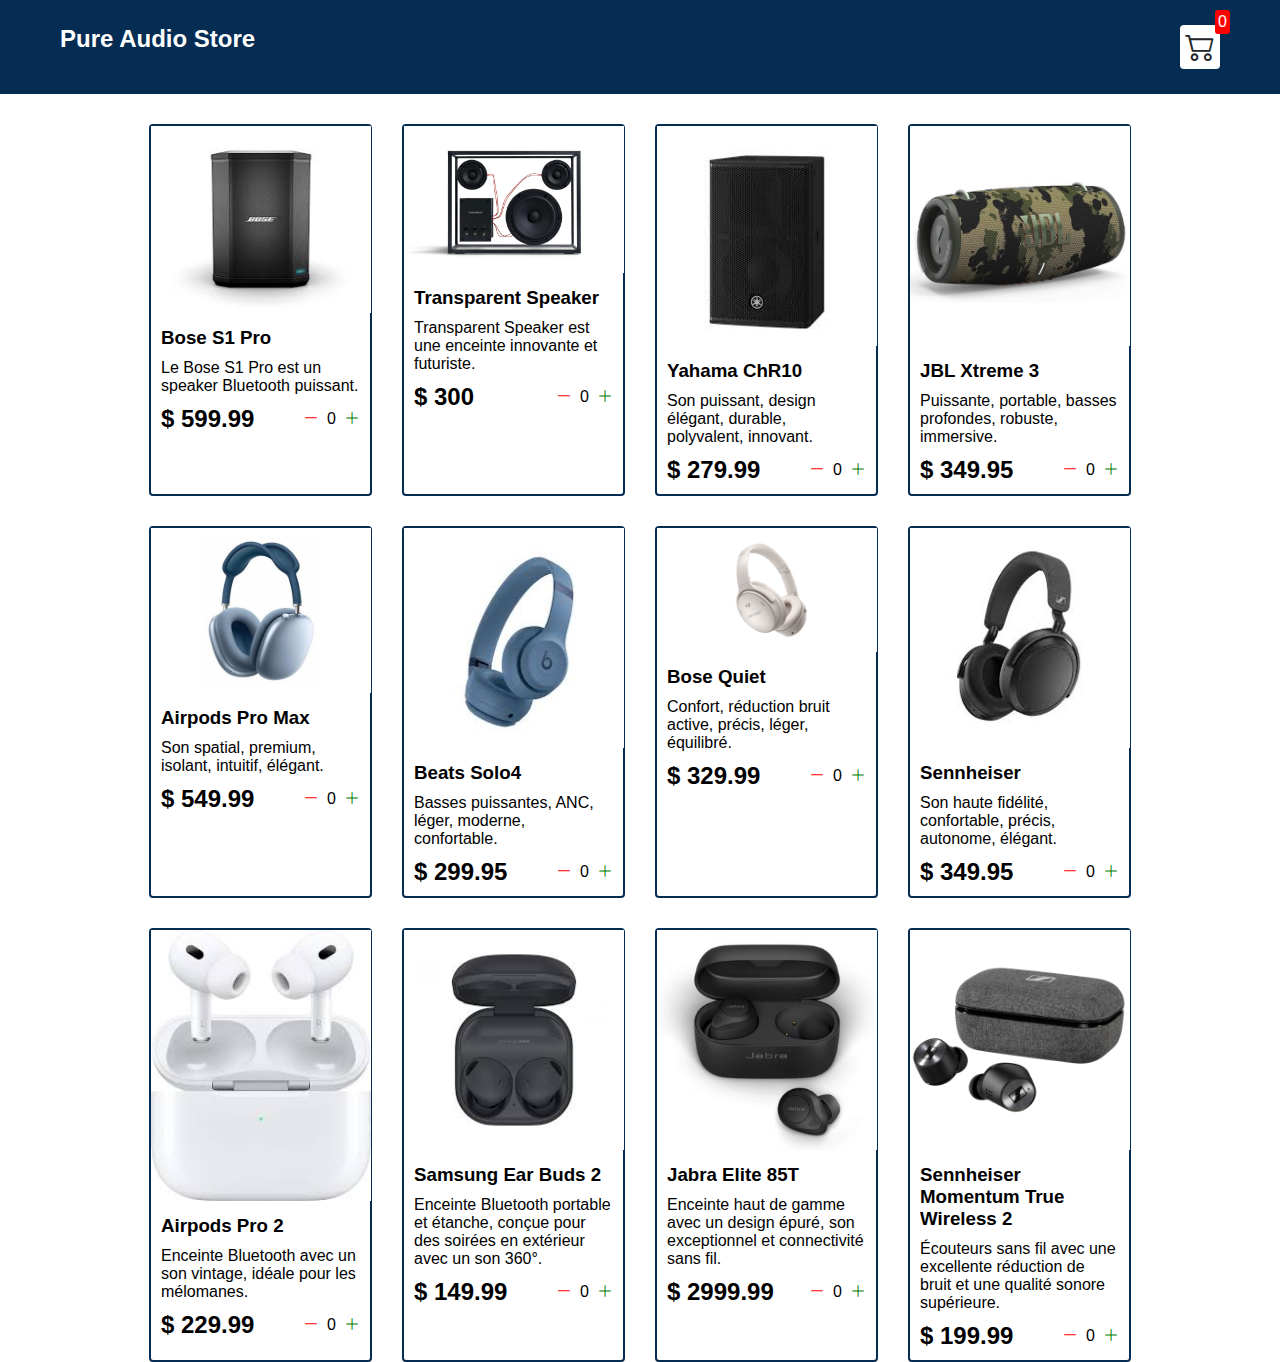
<file: index.html>
<!DOCTYPE html>
<html lang="en">

<head>
  <meta charset="UTF-8">
  <meta http-equiv="X-UA-Compatible" content="IE=edge">
  <meta name="viewport" content="width=device-width, initial-scale=1.0">
  <title>Pure Audio Store</title>
  <link rel="stylesheet" href="style.css">
  <link rel="stylesheet" href="https://cdn.jsdelivr.net/npm/bootstrap-icons@1.8.1/font/bootstrap-icons.css">
</head>

<body>
  <div class="navbar">
    <a href="index.html">
      <h2>Pure Audio Store</h2>
    </a>

    <a href="cart.html">
      <div class="cart">
        <i class="bi bi-cart2"></i>
        <div id="cartAmount" class="cartAmount">0</div>
      </div>
    </a>

  </div>

  <div class="shop" id="shop">


  </div>

</body>
<script src="index.js"></script>
<script src="cart.js"></script>


</html>
</file>
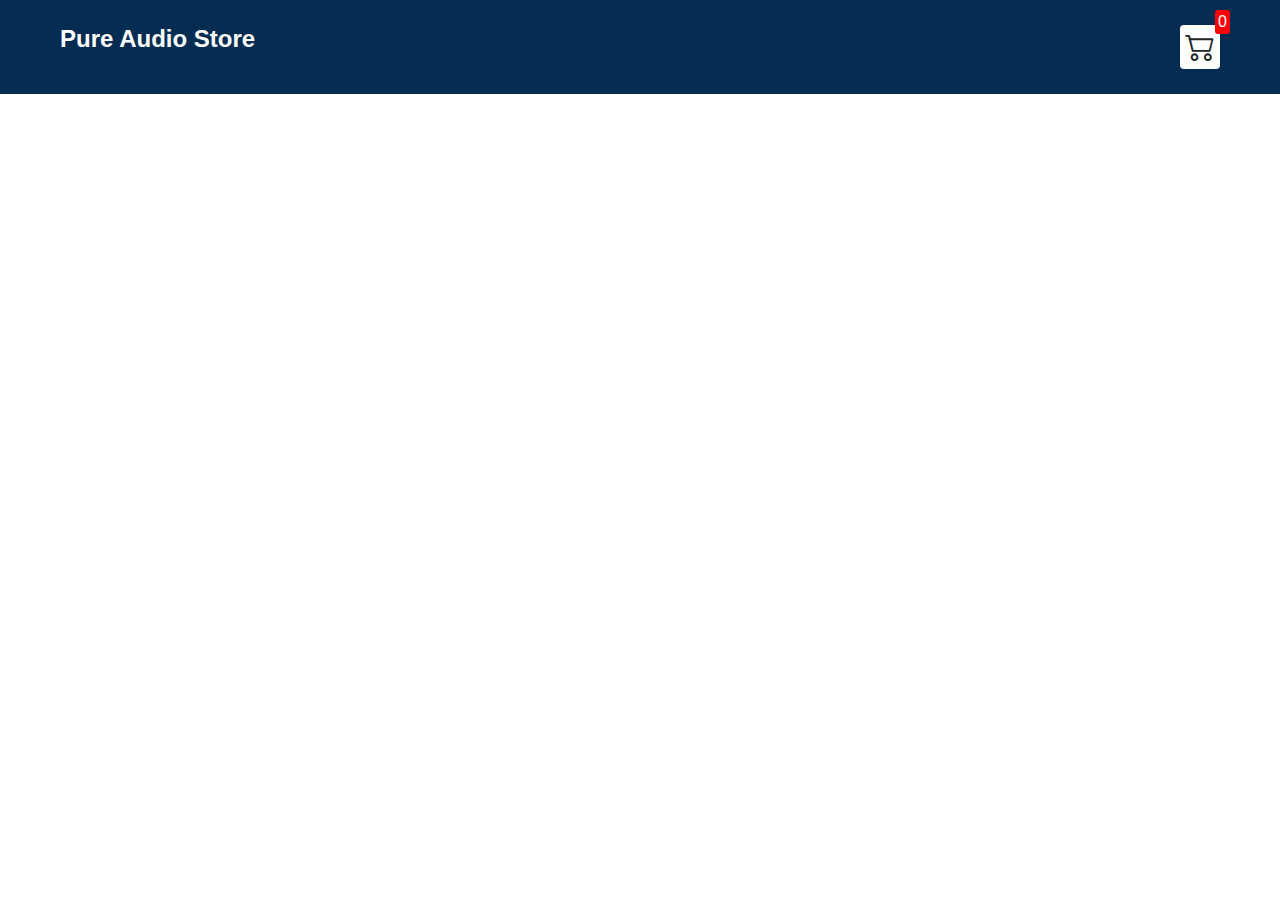
<file: cart.html>
<!DOCTYPE html>
<html lang="en">

<head>
  <meta charset="UTF-8">
  <meta http-equiv="X-UA-Compatible" content="IE=edge">
  <meta name="viewport" content="width=device-width, initial-scale=1.0">
  <title>Pure Audio Store - Cart</title>
  <link rel="stylesheet" href="style.css">
  <link rel="stylesheet" href="https://cdn.jsdelivr.net/npm/bootstrap-icons@1.8.1/font/bootstrap-icons.css">
</head>

<body>
  <div class="navbar">
    <a href="index.html">
      <h2>Pure Audio Store</h2>
    </a>

    <a href="cart.html">
      <div class="cart">
        <i class="bi bi-cart2"></i>
        <div id="cartAmount" class="cartAmount">0</div>
      </div>
    </a>
  </div>

  <div id="label" class="text-center"></div>

  <div class="shopping-cart" id="shopping-cart"></div>

  <script src="index.js" defer></script> 

  <script src="cart.js"></script> 

</body>

</html>
</file>
<file: style.css>
* {
    margin: 0;
    padding: 0;
    box-sizing: border-box;
  }
  
  body {
    font-family: sans-serif;
  }
  
  i {
    cursor: pointer;
  }
  
  a {
    text-decoration: none;
    color: white;
  }
  
  
  .navbar {
    display: flex;
    flex-direction: row;
    justify-content: space-between;
    background-color: #052c53;
    color: white;
    padding: 25px 60px;
    margin-bottom: 30px;
  }
  
  .cart {
    position: relative;
    background-color: #fff;
    color: #212529;
    font-size: 30px;
    padding: 5px;
    border-radius: 4px;
  }
  
  .cartAmount {
    position: absolute;
    top: -15px;
    right: -10px;
    font-size: 16px;
    background-color: red;
    color: white;
    padding: 3px;
    border-radius: 3px;
  }
  
  
  .shop {
    display: grid;
    grid-template-columns: repeat(4, 223px);
    gap: 30px;
    justify-content: center;
  }
  
  @media (max-width: 1000px) {
    .shop {
      grid-template-columns: repeat(2, 223px);
    }
  }
  
  @media (max-width: 500px) {
    .shop {
      grid-template-columns: repeat(1, 223px);
    }
  }
  
  .item {
    border: 2px solid #052c53;
    border-radius: 4px;
  }
  
  .details {
    display: flex;
    flex-direction: column;
    padding: 10px;
    gap: 10px;
  }
  
  .price-quantity {
    display: flex;
    flex-direction: row;
    justify-content: space-between;
    align-items: center;
  }
  
  .buttons {
    display: flex;
    flex-direction: row;
    gap: 8px;
    font-size: 16px;
  }
  
  .bi-dash-lg {
    color: red;
  }
  
  .bi-plus-lg {
    color: green;
  }
  
  
  .text-center {
    text-align: center;
    margin-bottom: 20px;
  }
  
  .HomeBtn,
  .checkout,
  .removeAll {
    background-color: #212529;
    color: white;
    border: none;
    padding: 6px;
    border-radius: 3px;
    cursor: pointer;
    margin-top: 10px;
  }
  
  .checkout {
    background-color: green;
  }
  .removeAll {
    background-color: red;
  }
  .bi-x-lg {
    color: red;
    font-weight: bold;
  }
  
  
  .shopping-cart {
    display: grid;
    grid-template-columns: repeat(1, 320px);
    justify-content: center;
    gap: 15px;
  }
  
  
  .cart-item {
    border: 2px solid #052c53;
    border-radius: 5px;
    display: flex;
  }
  
  .title-price-x {
    width: 195px;
    display: flex;
    align-items: center;
    justify-content: space-between;
    
  }
  
  .title-price {
    display: flex;
    align-items: center;
    gap: 10px;
  }
  
  .cart-item-price {
    background-color: #212529;
    color: white;
    border-radius: 4px;
    padding: 3px 6px;
  }
</file>
